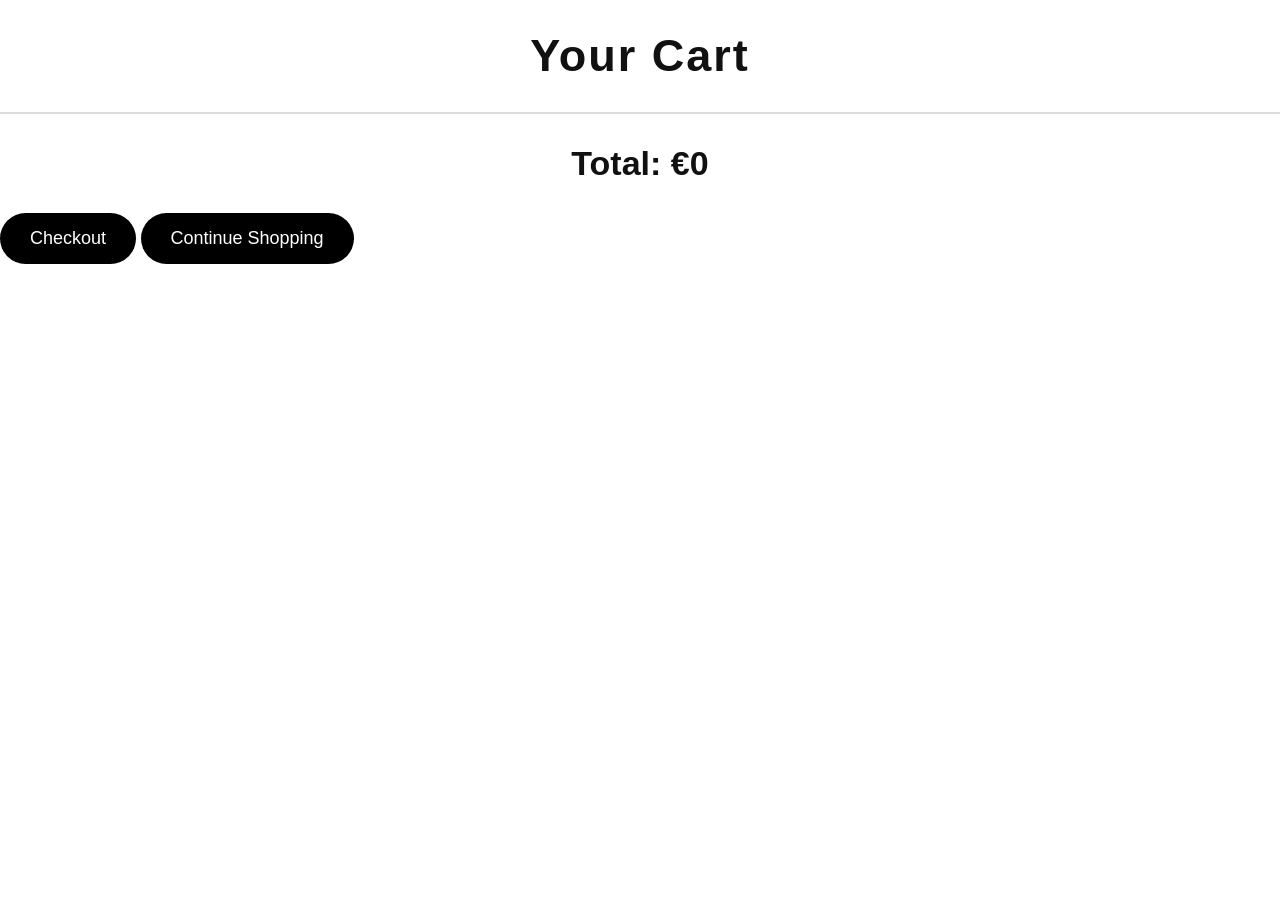
<file: cart.html>
<!DOCTYPE html>
<html>
<head>
    <title>VBOX Cart</title>
    <link rel="stylesheet" href="css/style.css">
</head>

<body>

<h1>Your Cart</h1>

<div id="cartContainer"></div>

<h2 id="cartTotal"></h2>

<button onclick="goToCheckout()">Checkout</button>

  <button onclick="window.location.href='shop.html'">
Continue Shopping
</button>

<script src="js/app.js"></script>

<script>
displayCart();
</script>

</body>
</html>
</file>
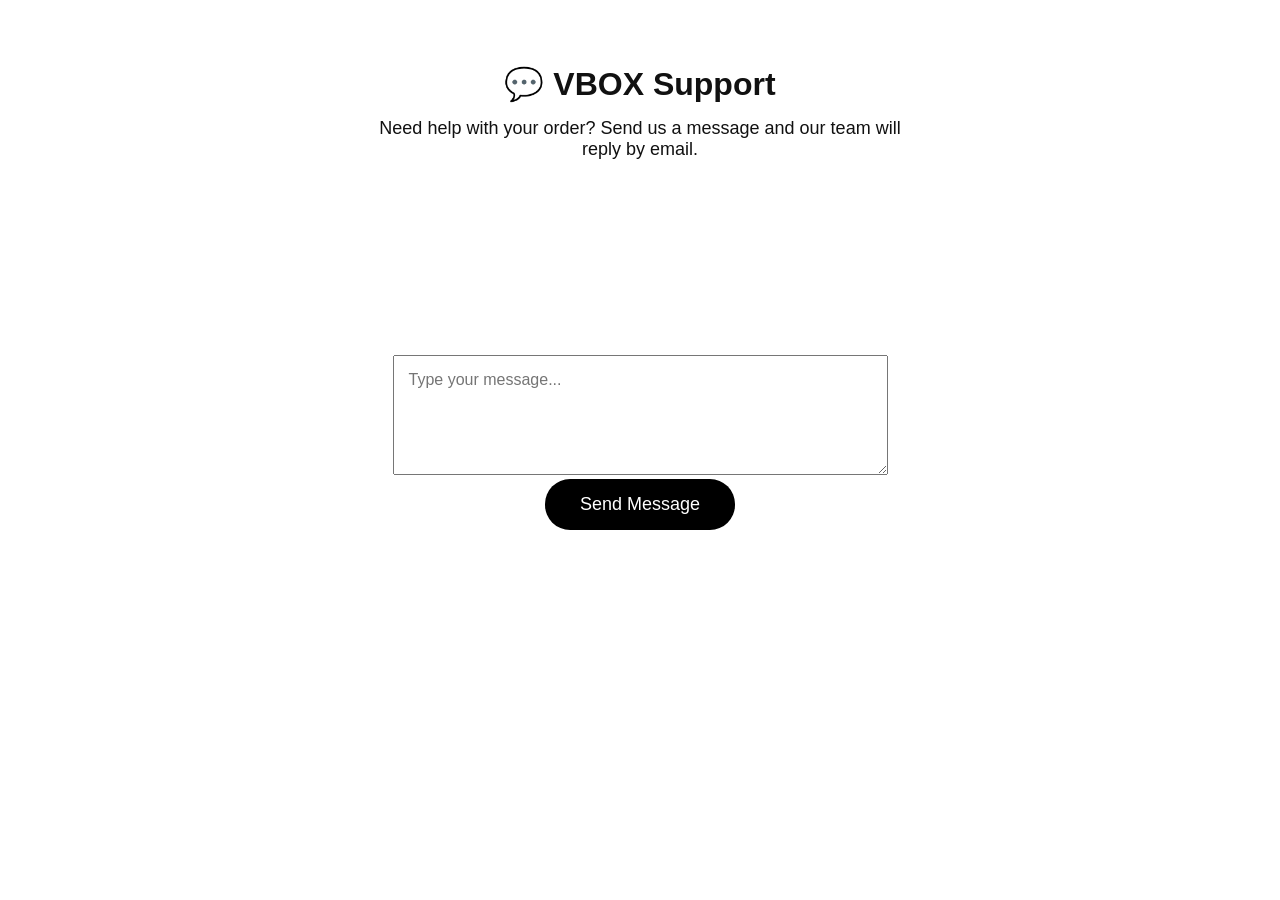
<file: chat.html>
<!DOCTYPE html>
<html>
<head>
<title>VBOX Support Chat</title>
<link rel="stylesheet" href="css/style.css">
</head>

<body>

<div class="chat-container">

    <h2>💬 VBOX Support</h2>

    <p class="support-text">
        Need help with your order? Send us a message and our team will reply by email.
    </p>

    <div id="messages"></div>

    <textarea id="messageInput" placeholder="Type your message..."></textarea>

    <button onclick="sendMessage()">Send Message</button>

</div>

<script>
function sendMessage(){

let message = document.getElementById("messageInput").value;

if(message.trim() === ""){
alert("Please type a message");
return;
}

let email = "vboxstore1@gmail.com";
let subject = "VBOX Support Request";

let body = message;

document.getElementById("messageInput").value = "";

window.location.href =
"mailto:" + email +
"?subject=" + encodeURIComponent(subject) +
"&body=" + encodeURIComponent(body);

}
</script>

</body>
</html>
</file>
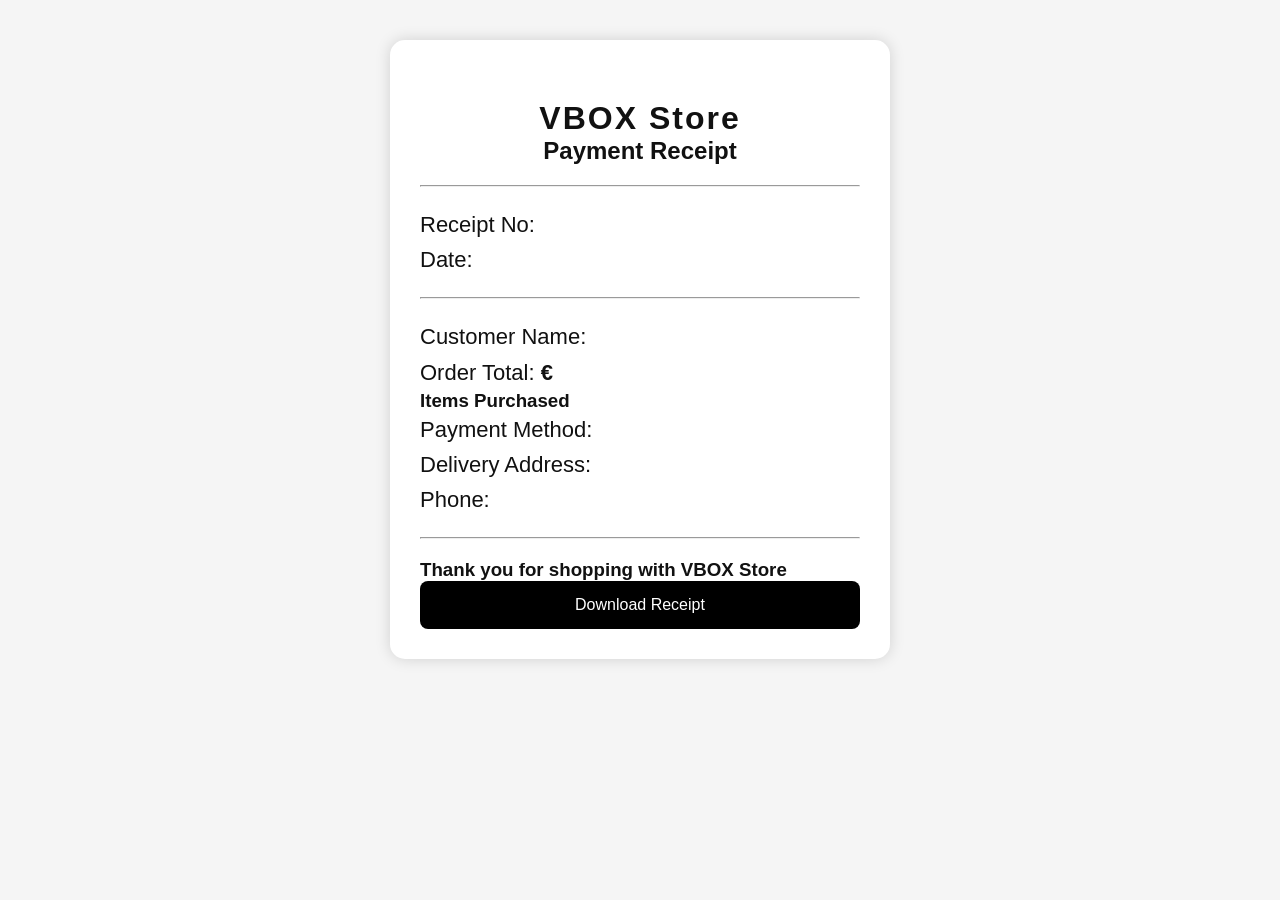
<file: order-success.html>
<!DOCTYPE html>
<html>
<head>
    <title>Order Successful</title>
    <link rel="stylesheet" href="css/style.css">

<style>

body{
font-family: Arial, sans-serif;
background:#f5f5f5;
}

.receipt-box{
background:white;
max-width:500px;
margin:40px auto;
padding:30px;
border-radius:15px;
box-shadow:0 0 15px rgba(0,0,0,0.15);
}

h1{
text-align:center;
font-size:32px;
}

h2{
text-align:center;
}

hr{
margin:20px 0;
}

p{
font-size:22px;
line-height:1.6;
}

button{
background:black;
color:white;
border:none;
padding:15px 25px;
border-radius:8px;
font-size:16px;
cursor:pointer;
width:100%;
}

  @media print {

   @page {
    size: auto;
    margin: 15mm;
} 

body {
    background: white;
}

.receipt-box {
    width: 95%;
    max-width: 750px;
    margin: auto;
    padding: 35px;
    border: 1px solid #ddd;
    box-shadow: none;
}

button,
    .download-btn {
        display: none;
    }

h1 {
    font-size: 36px;
    text-align: center;
}

h2 {
    text-align: center;
    font-size: 28px;
}

p {
    font-size: 15px;
    margin: 8px 0;
}

h3 {
    font-size: 18px;
    margin-top: 15px;
}

hr {
    margin: 15px 0;
}

}

</style>
  
</head>

<body>

<div class="receipt-box">

<h1>VBOX Store</h1>

<h2>Payment Receipt</h2>

<hr>

<p>Receipt No: <b id="receiptNo"></b></p>

<p>Date: <b id="receiptDate"></b></p>

<hr>

<p>Customer Name: <b id="customerName"></b></p>

<p>Order Total: <b>€<span id="orderTotal"></span></b></p>

<h3>Items Purchased</h3><div id="receiptItems"></div>
  
<p>Payment Method: <b id="paymentMethod"></b></p>

<p>Delivery Address: <b id="customerAddress"></b></p>

<p>Phone: <b id="customerPhone"></b></p>

<hr>

<h3>Thank you for shopping with VBOX Store</h3>

<button onclick="window.location.href='receipt.html'">
Download Receipt
</button>

</div>



<script>

let order = JSON.parse(localStorage.getItem("order"));

if(order){

document.getElementById("customerName").innerHTML =
"Hello " + order.name;

document.getElementById("paymentMethod").innerHTML =
order.payment_method || "Card Payment";

document.getElementById("customerAddress").innerHTML =
order.address;

document.getElementById("customerPhone").innerHTML =
order.phone;

  document.getElementById("receiptNo").innerHTML =
"VBOX-" + Date.now();

document.getElementById("receiptDate").innerHTML =
new Date().toLocaleString();

let itemsHTML = "";

order.cart.forEach(item => {
itemsHTML += `
<p>
${item.name} x ${item.quantity || 1}
- €${item.price * (item.quantity || 1)}
</p>
`;
});

document.getElementById("receiptItems").innerHTML = itemsHTML;

let total = 0;

order.cart.forEach(item=>{
    total += item.price * (item.quantity || 1);
});

document.getElementById("orderTotal").innerHTML = total;

}


function goHome(){

window.location.href = "shop.html";

}

  function downloadReceipt(){

    document.querySelector("button").style.display = "none";

    setTimeout(function(){
        window.print();
        document.querySelector("button").style.display = "block";
    }, 500);

}

</script>


</body>
</html>
</file>
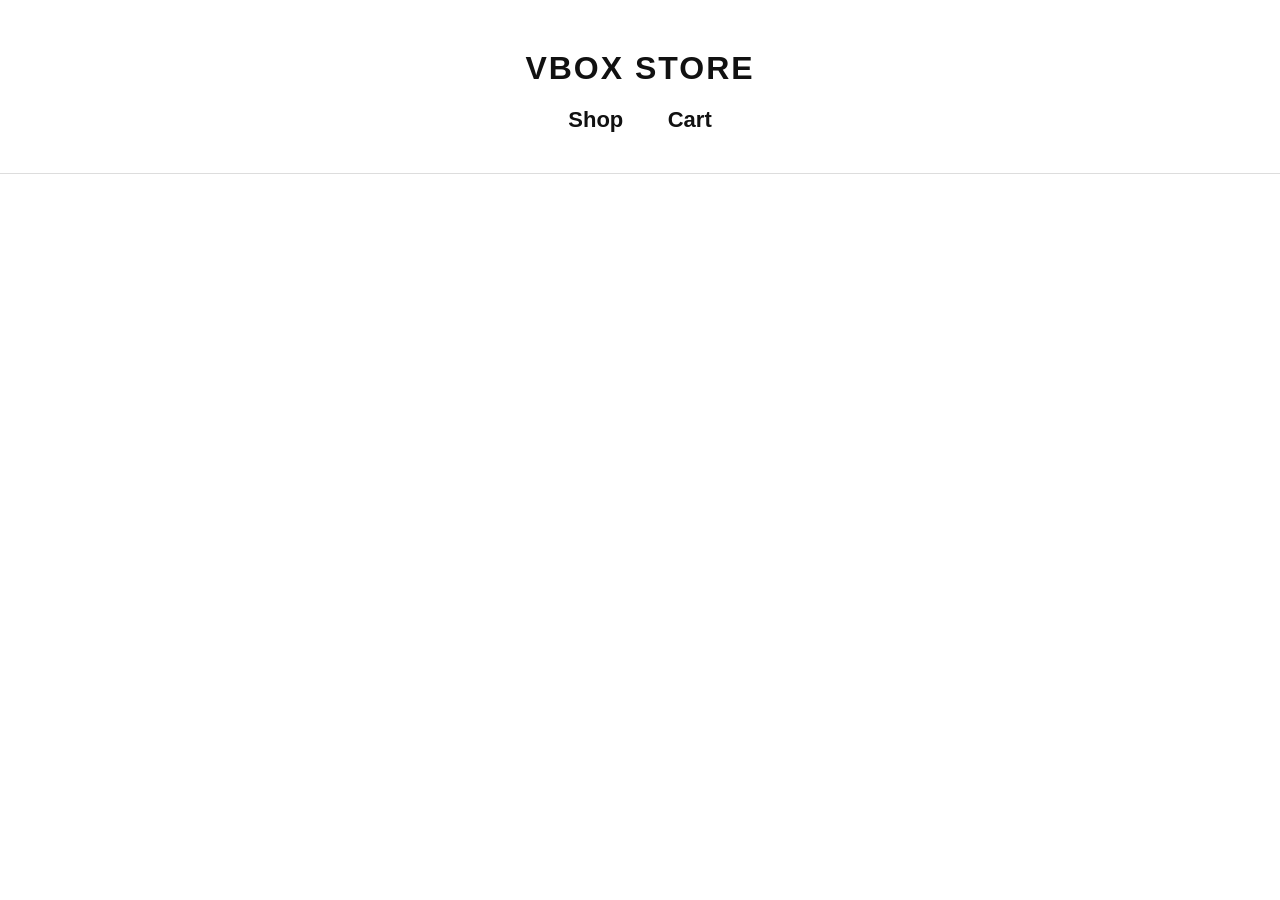
<file: product.html>
<!DOCTYPE html>
<html>
<head>
  <meta charset="UTF-8">
    <title>VBOX Product</title>

    <link rel="stylesheet" href="css/style.css">
</head>

<body>

<header>
    <h1>VBOX STORE</h1>

    <nav>
        <a href="shop.html">Shop</a>
        <a href="cart.html">Cart</a>
    </nav>
</header>


<div class="product-details" id="productDetails">

</div>


<script src="js/products.js"></script>
<script src="js/product-page.js"></script>

</body>
</html>
</file>
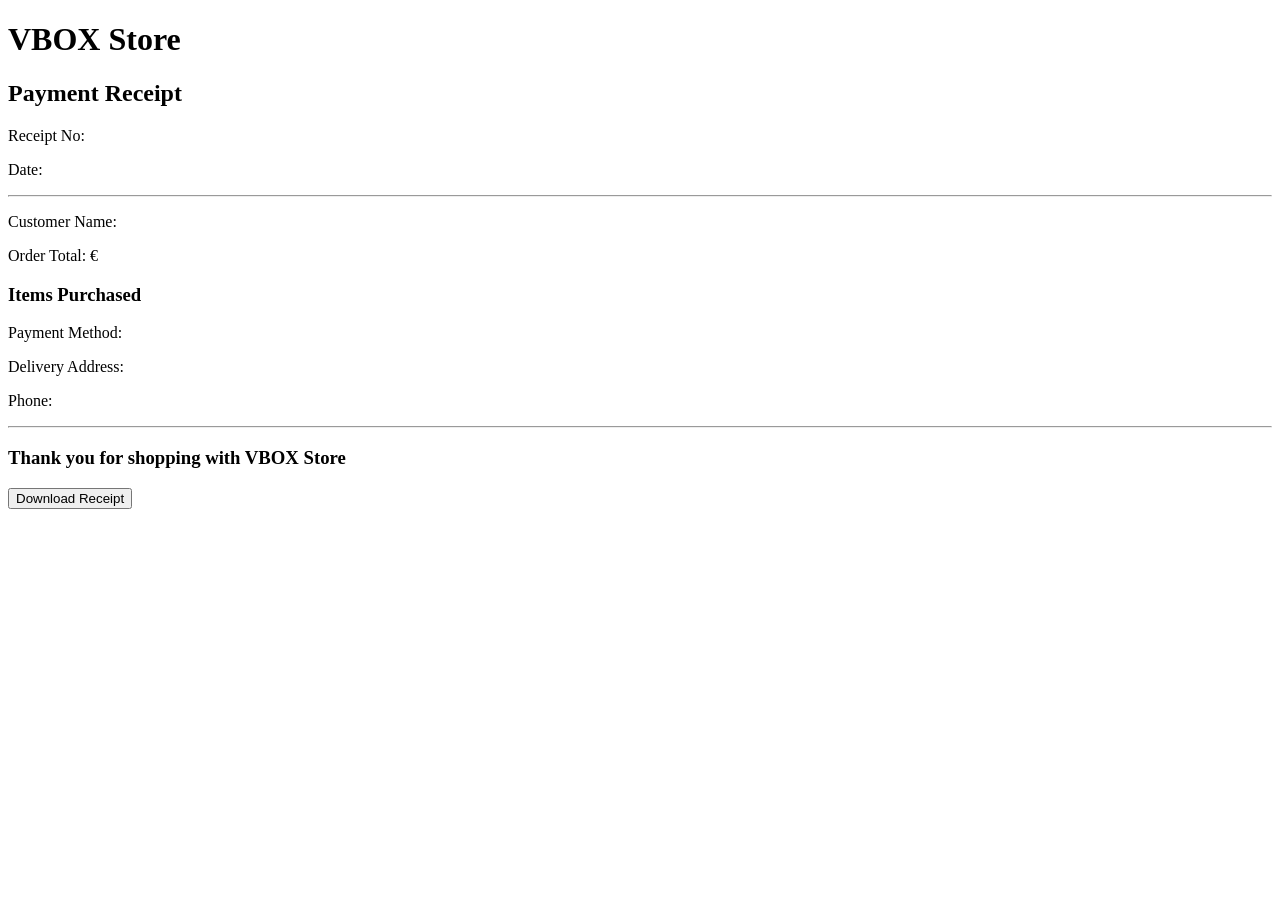
<file: receipt.html>
<!DOCTYPE html>
<html>
<head>
<title>VBOX Receipt</title>
</head>

<body>

<div class="receipt">

<h1>VBOX Store</h1>

<h2>Payment Receipt</h2>

<p>Receipt No: <b id="receiptNumber"></b></p>
<p>Date: <b id="receiptDate"></b></p>

<hr>

<p>Customer Name: <b id="customerName"></b></p>

<p>Order Total: €<b id="orderTotal"></b></p>

  <h3>Items Purchased</h3><div id="receiptItems"></div>

<p>Payment Method: <b id="paymentMethod"></b></p>

<p>Delivery Address: <b id="customerAddress"></b></p>

<p>Phone: <b id="customerPhone"></b></p>

<hr>

<h3>Thank you for shopping with VBOX Store</h3>

<button class="download-btn" onclick="downloadReceipt()">Download Receipt</button>
</div>


<script>

let order = JSON.parse(localStorage.getItem("order"));

if(order){

document.getElementById("customerName").innerHTML = order.name;

document.getElementById("paymentMethod").innerHTML =
order.payment_method || "Card Payment";

document.getElementById("customerAddress").innerHTML =
order.address;

document.getElementById("customerPhone").innerHTML =
order.phone;


let total = 0;

order.cart.forEach(item=>{
    total += item.price * (item.quantity || 1);
});

  let itemsHTML = "";

order.cart.forEach(item=>{
    itemsHTML += `
    <p>
    ${item.name} 
    x ${item.quantity || 1}
    - €${item.price * (item.quantity || 1)}
    </p>
    `;
});

document.getElementById("receiptItems").innerHTML = itemsHTML;


document.getElementById("orderTotal").innerHTML = total;


document.getElementById("receiptNumber").innerHTML =
"VBOX-" + Date.now();

document.getElementById("receiptDate").innerHTML =
new Date().toLocaleString();
}

function downloadReceipt(){
    window.print();

  setTimeout(function(){
    window.print();
}, 500);
}

</script>


</body>
</html>
</file>
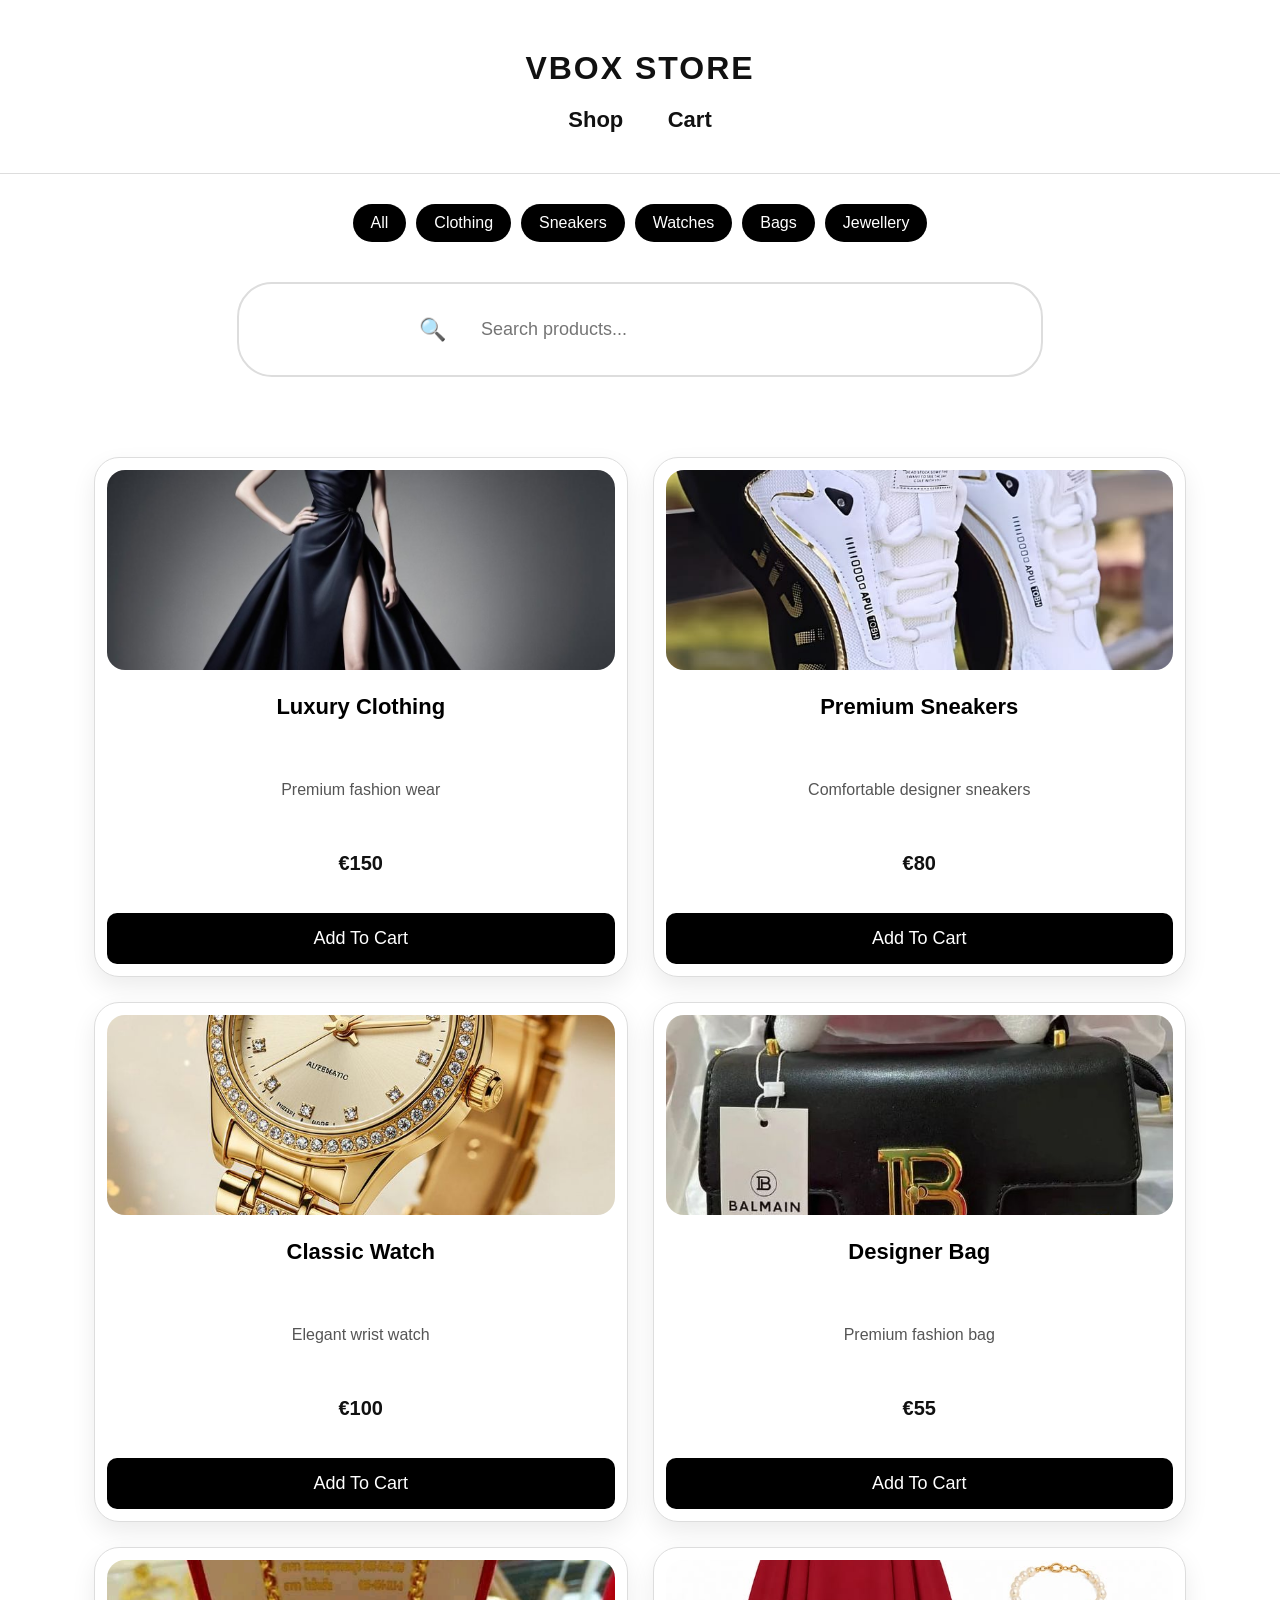
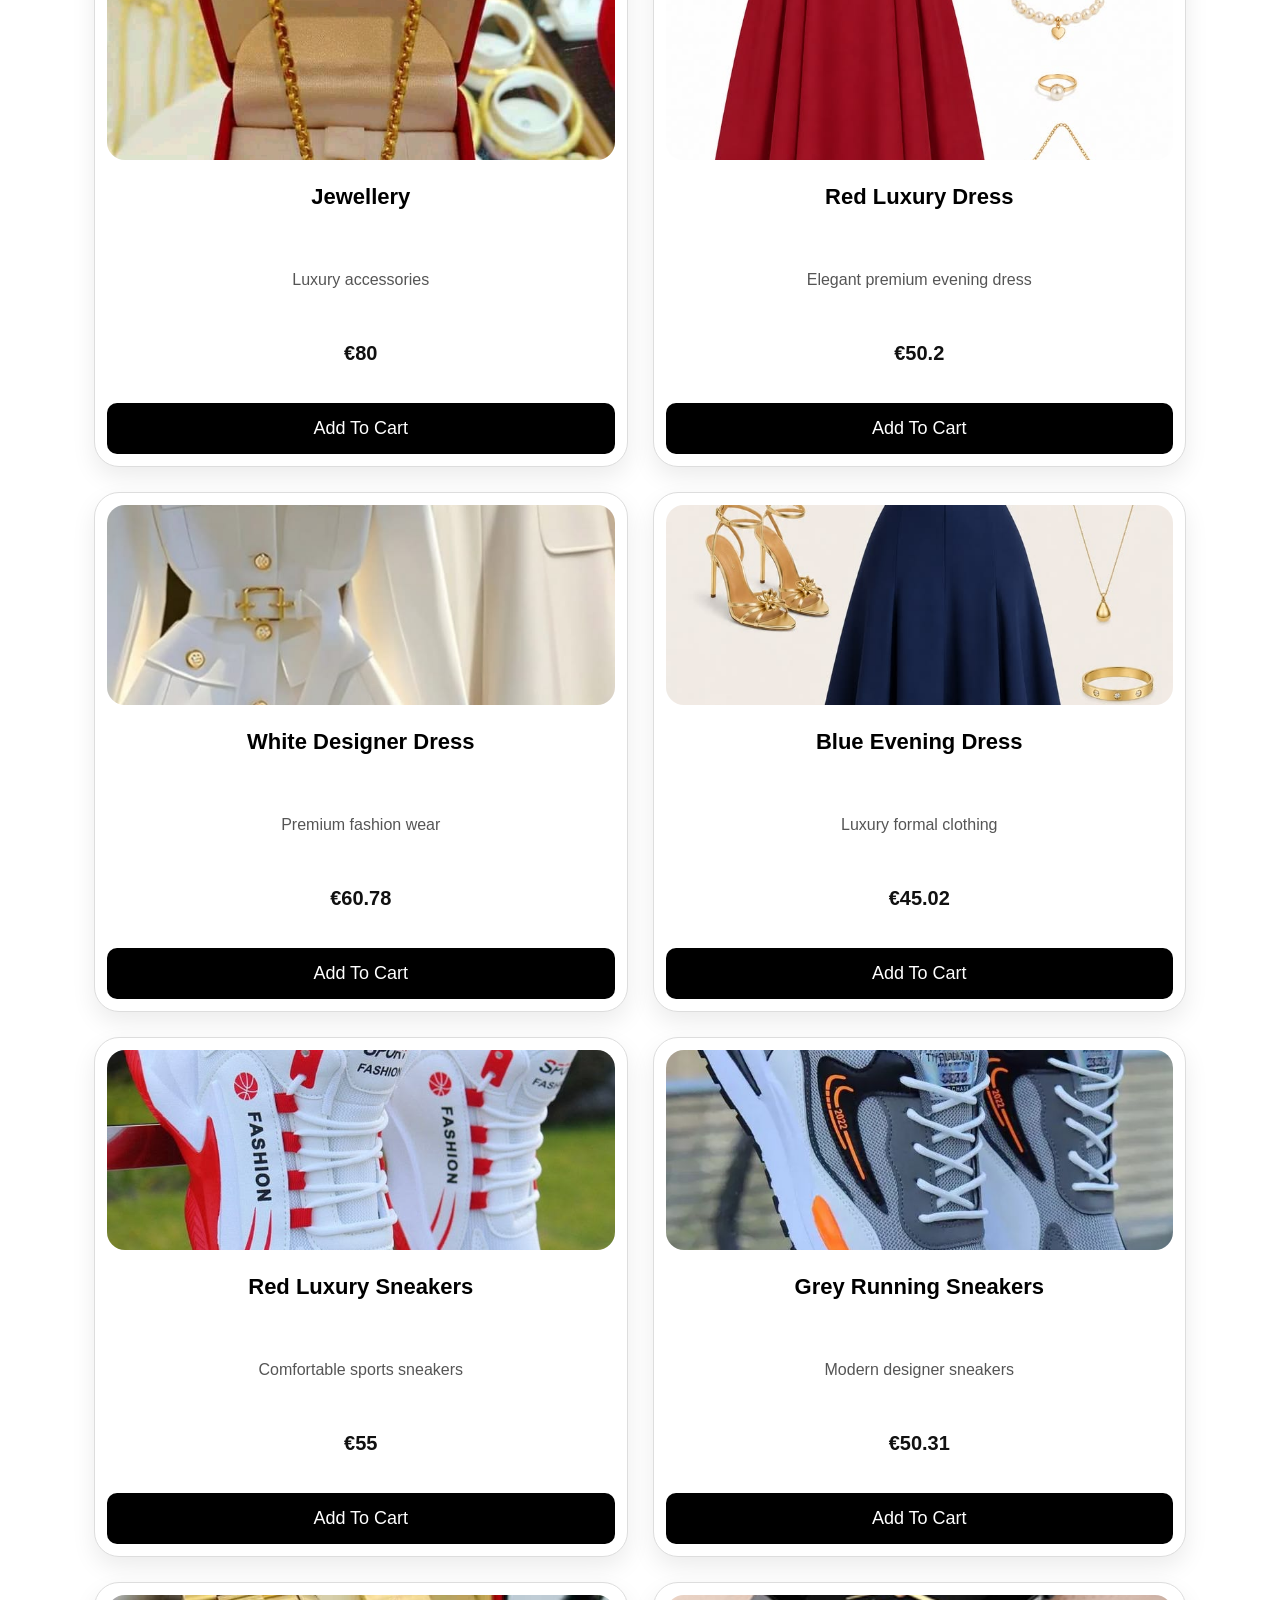
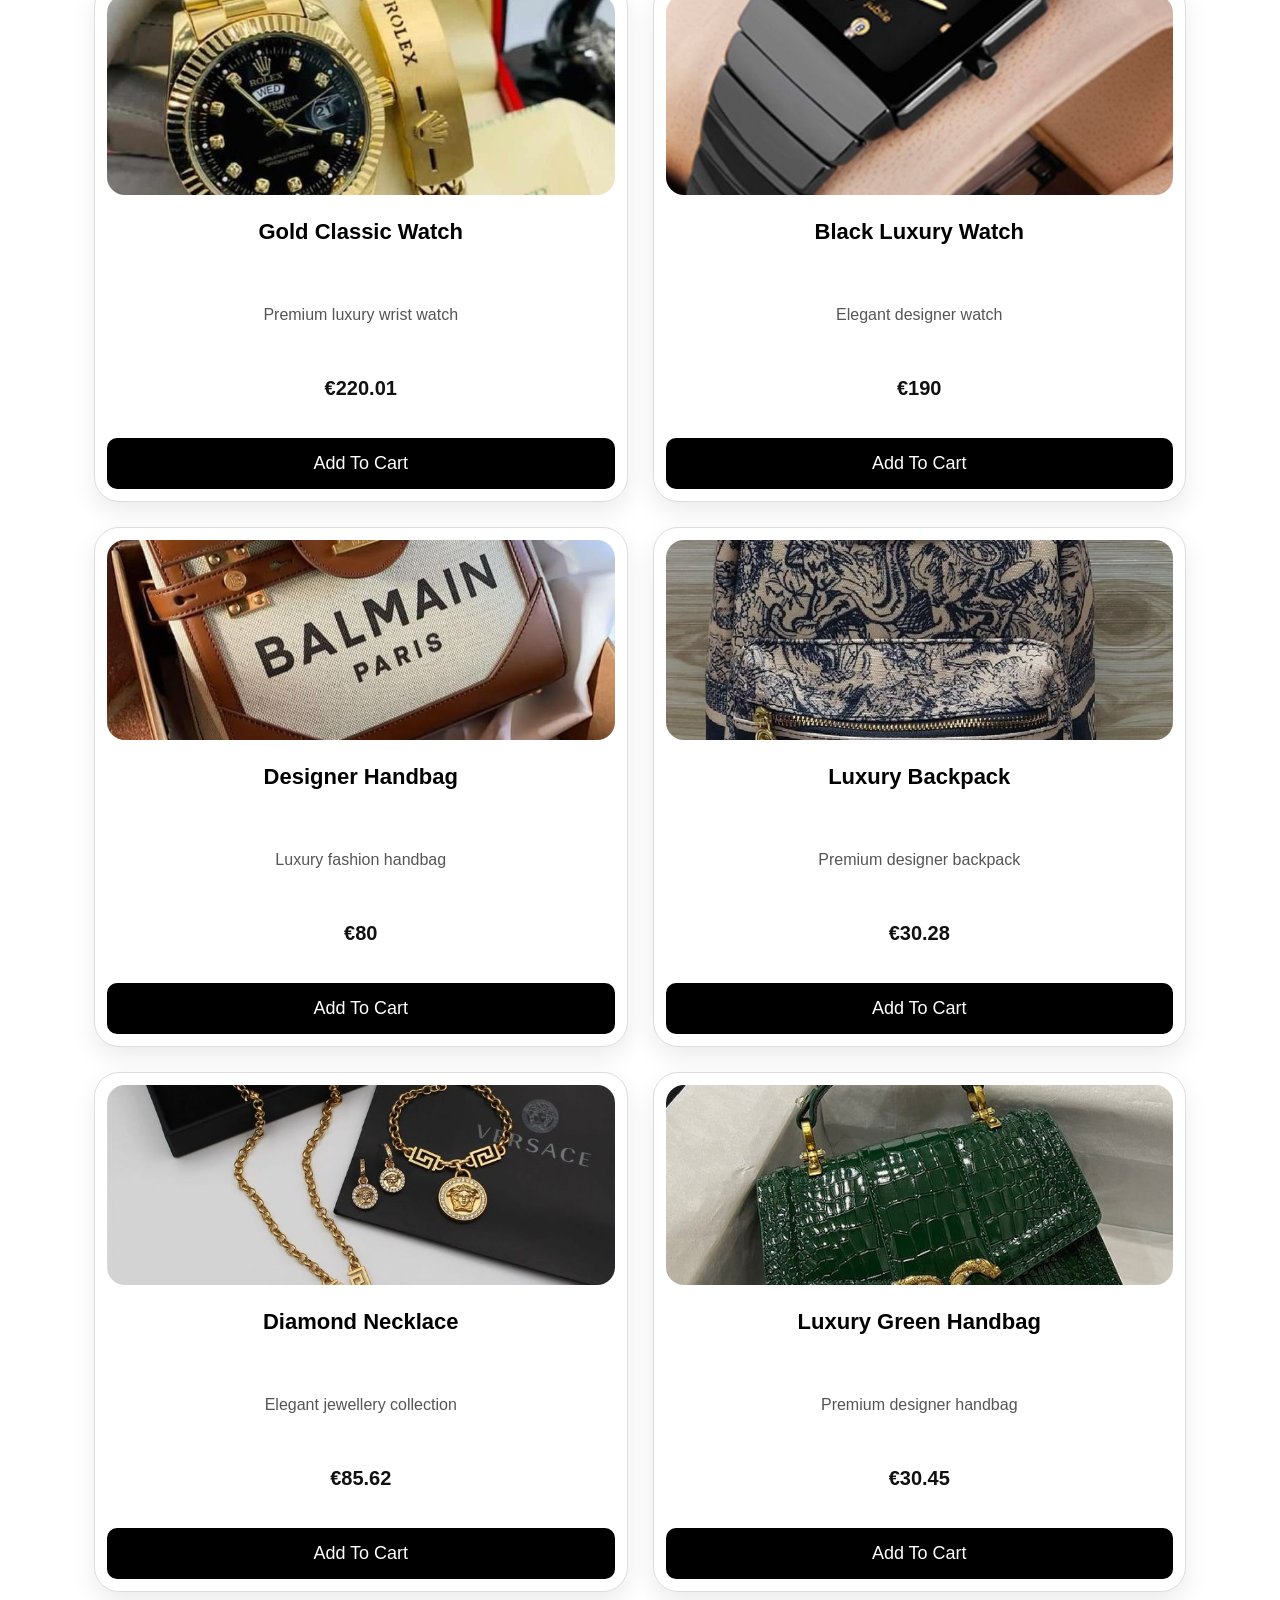
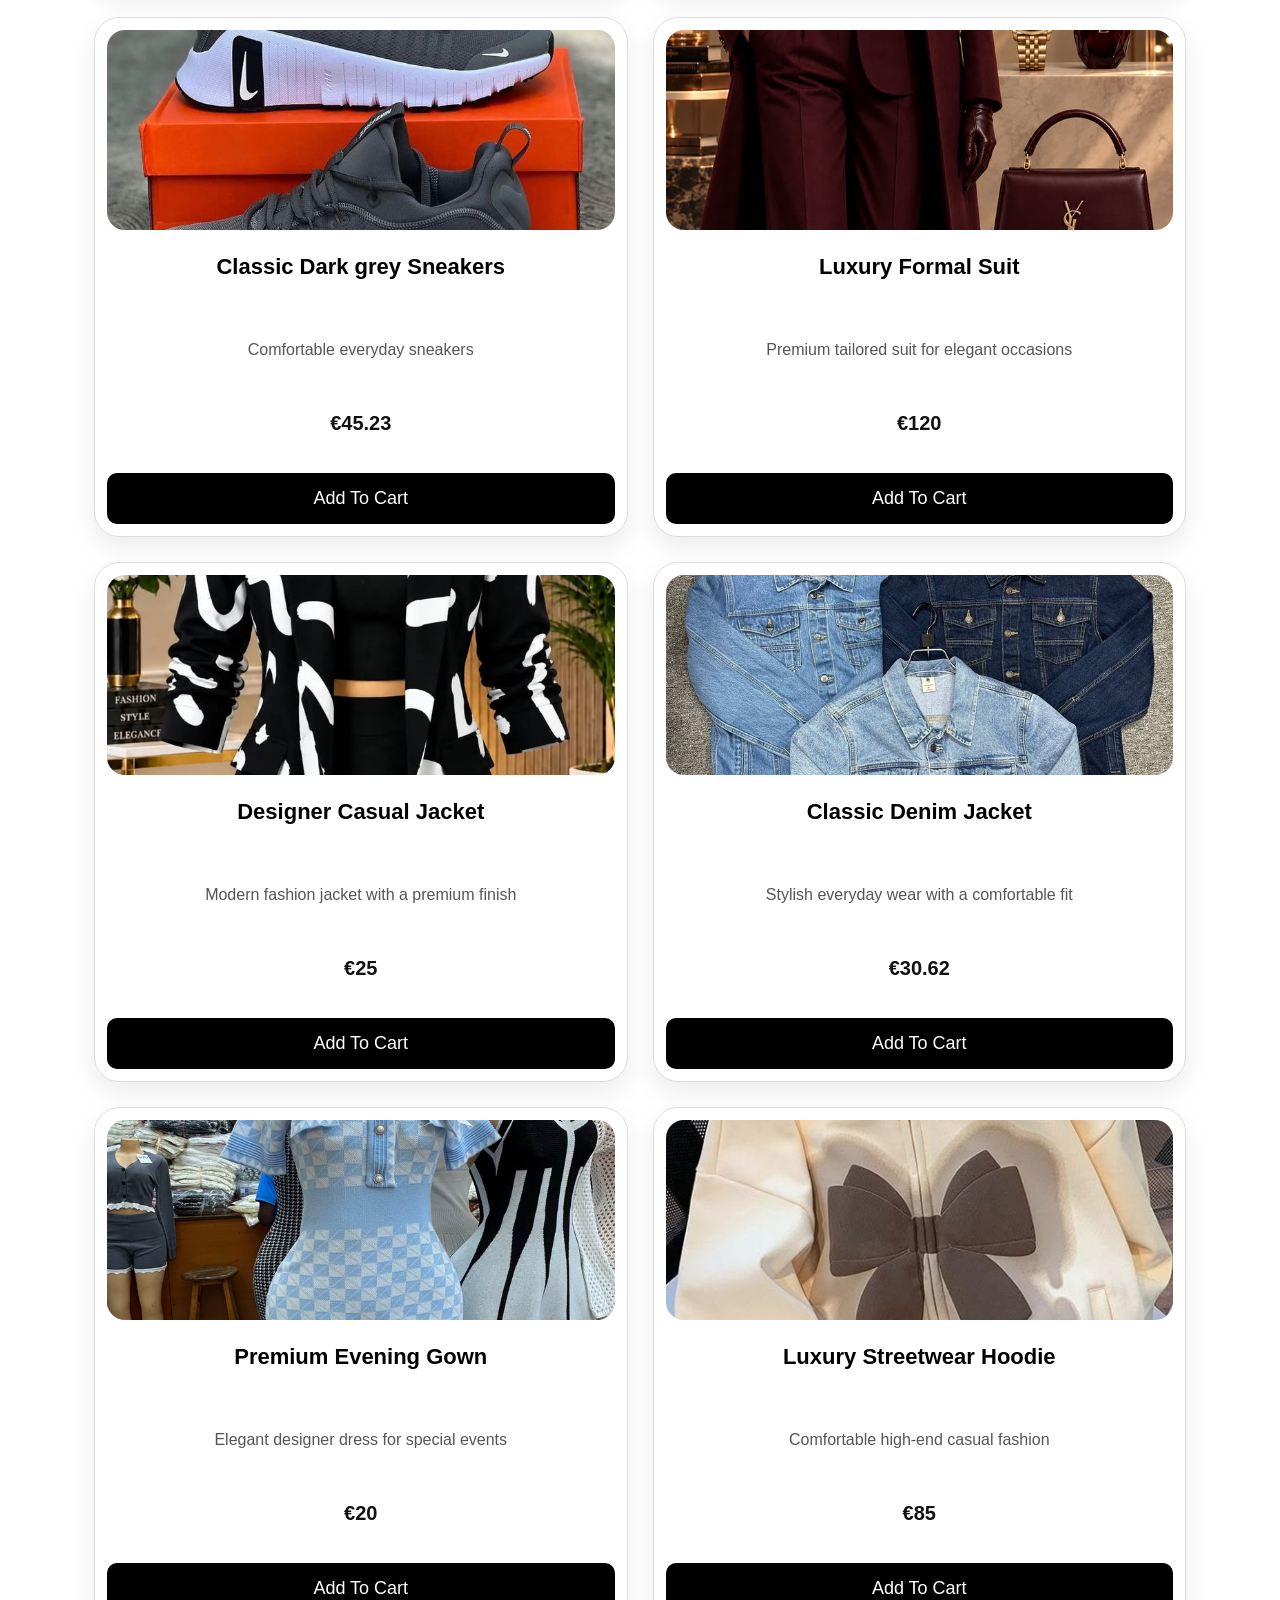
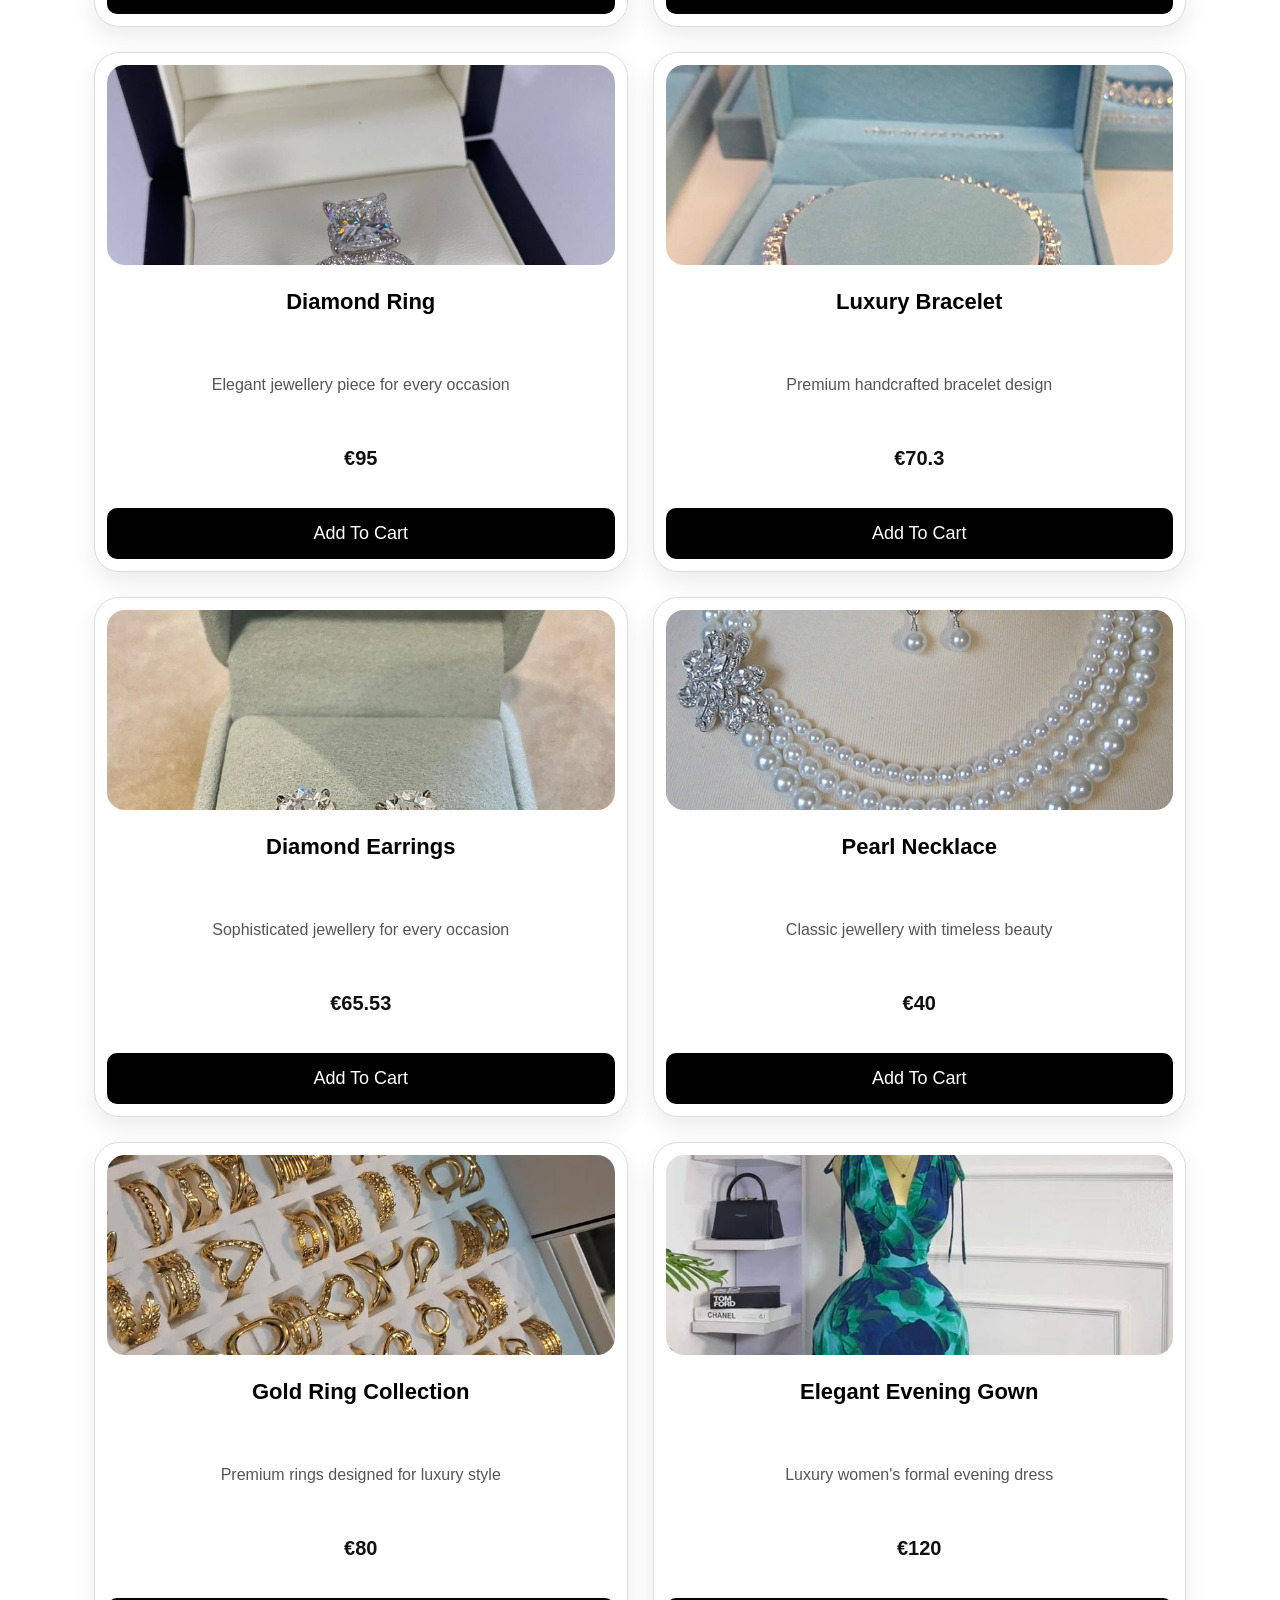
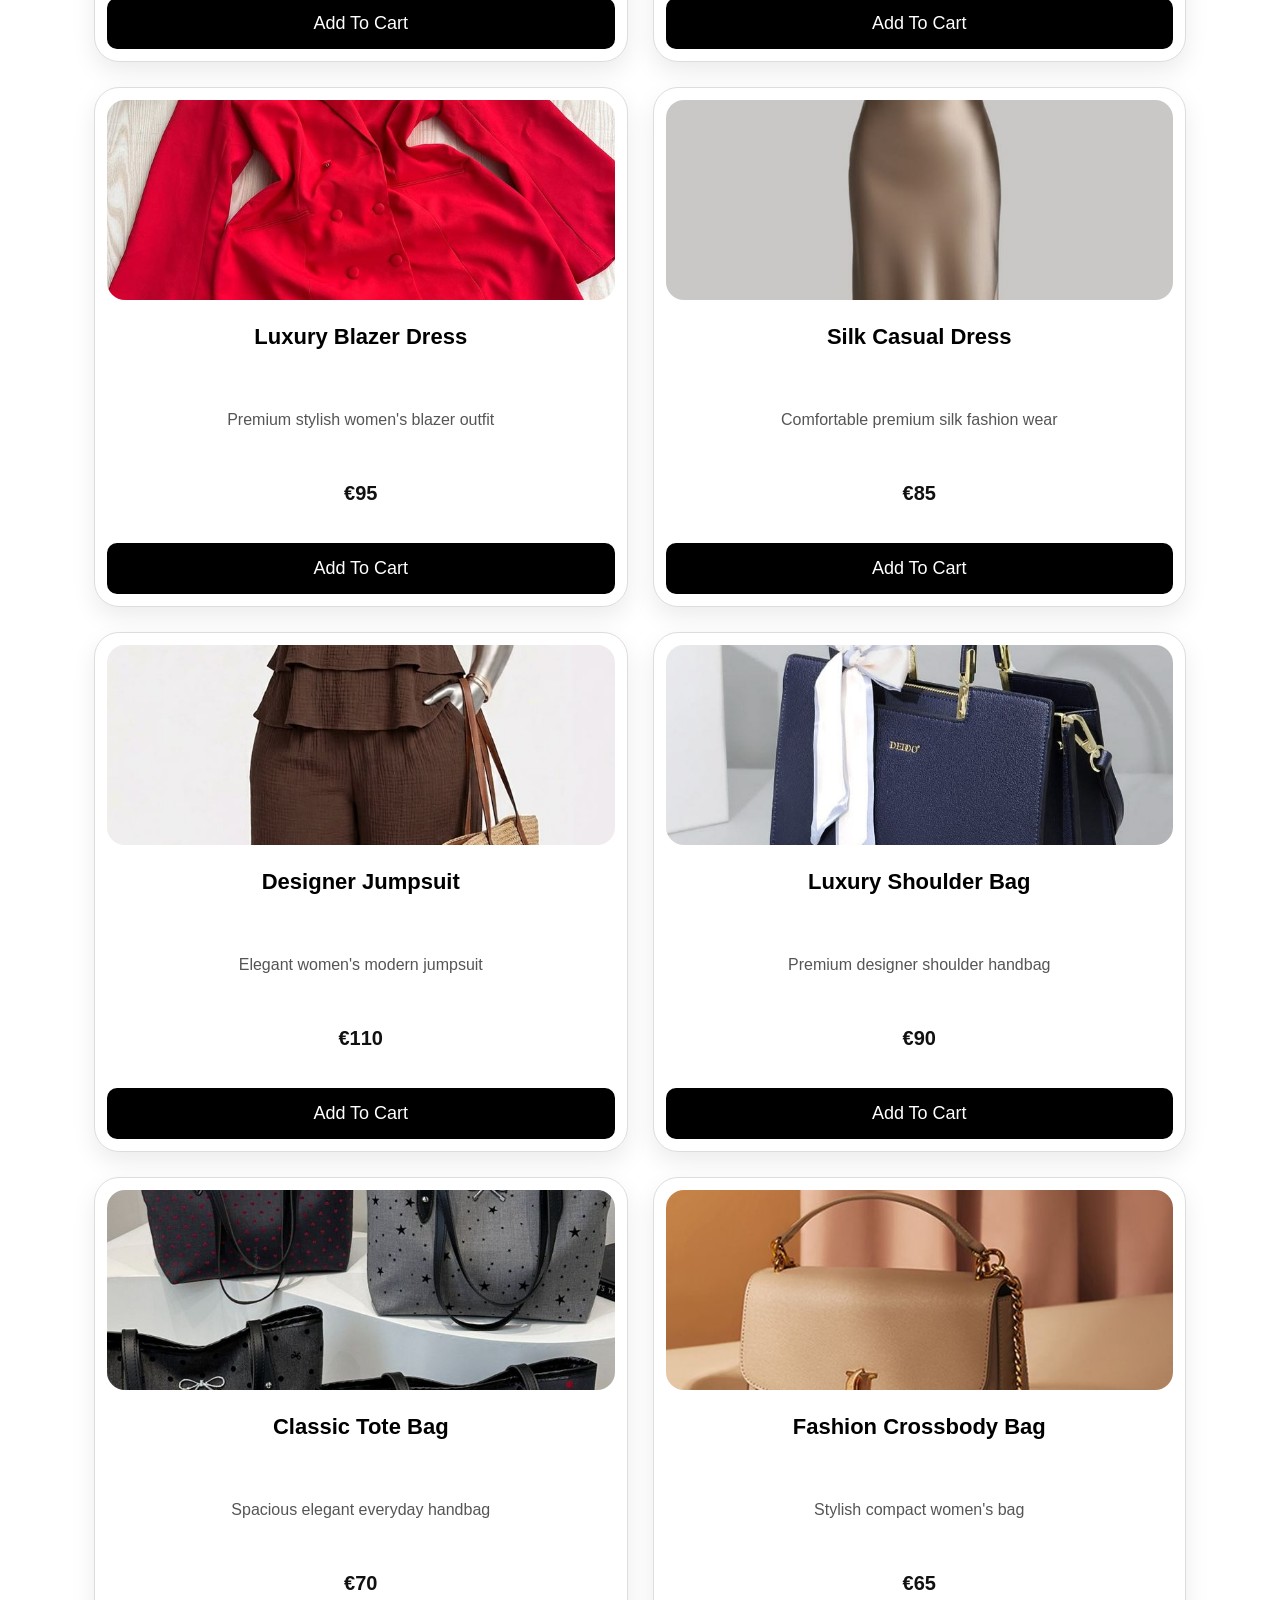
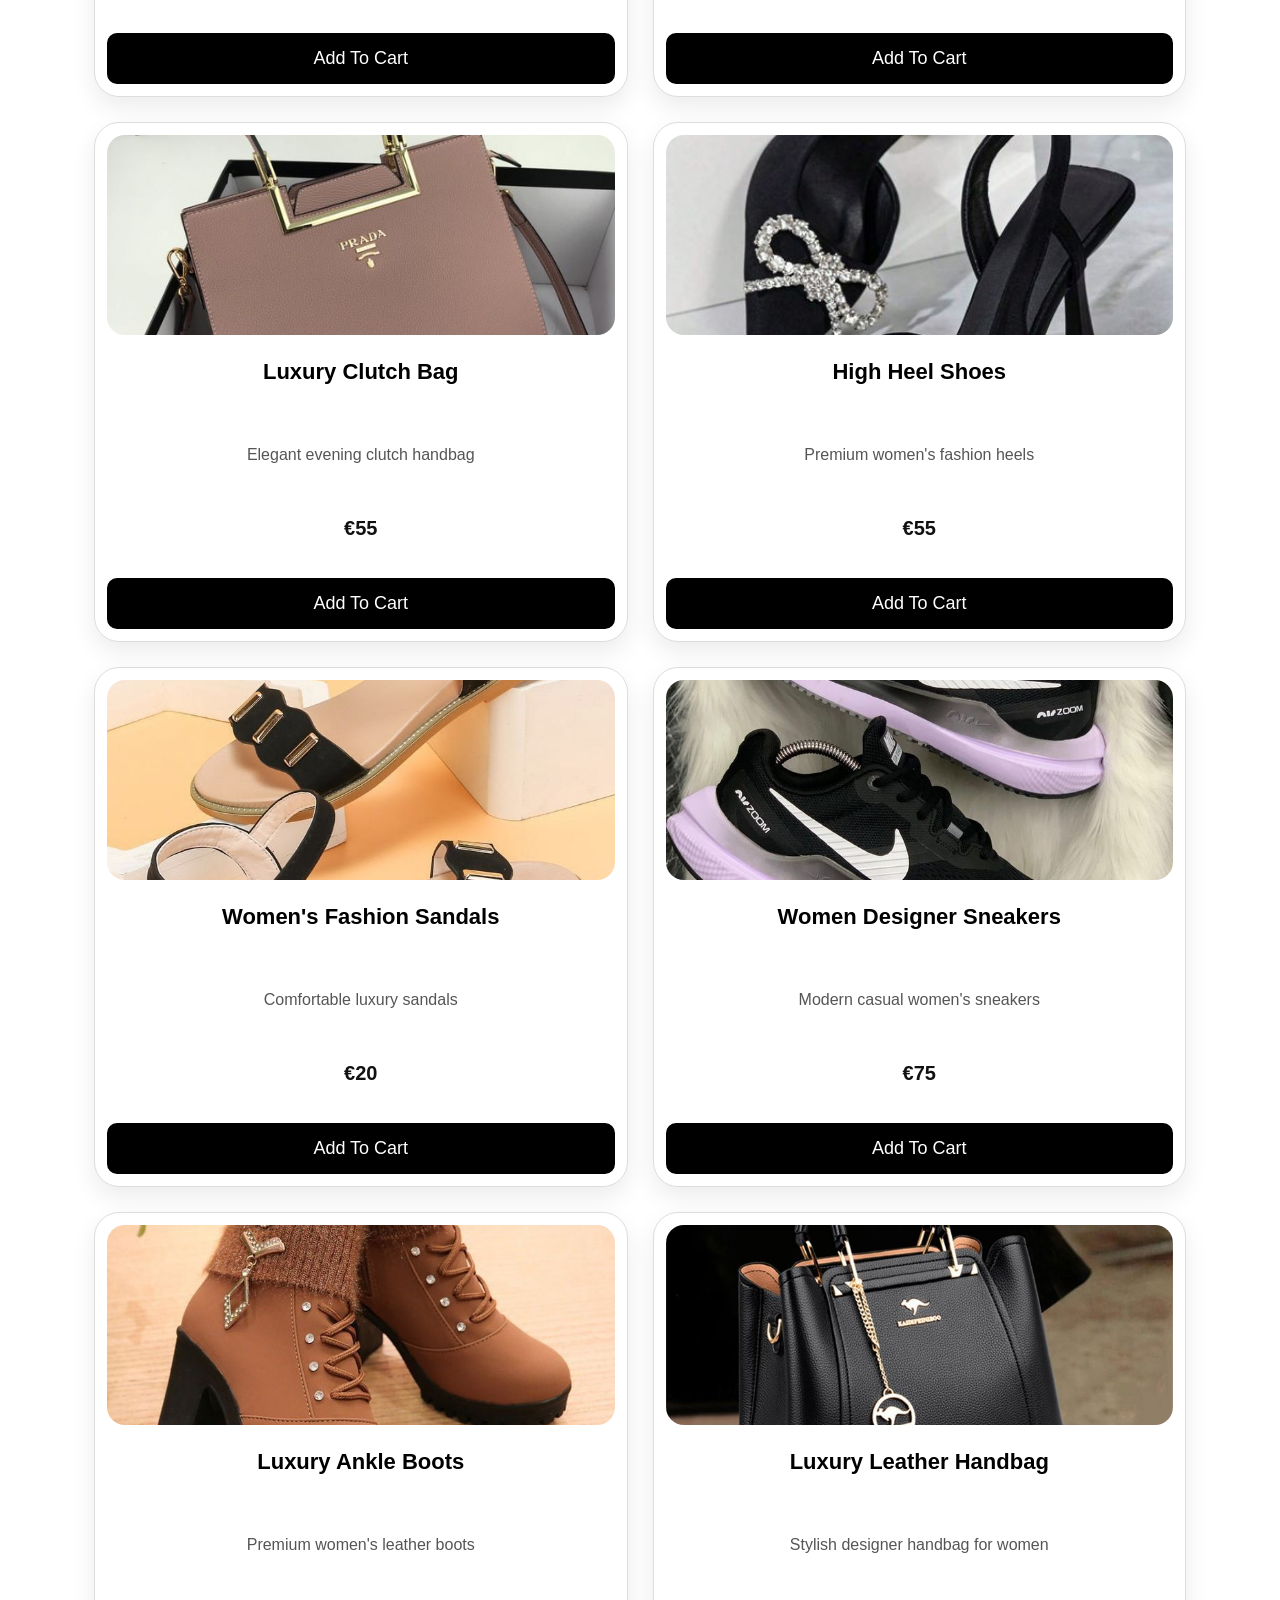
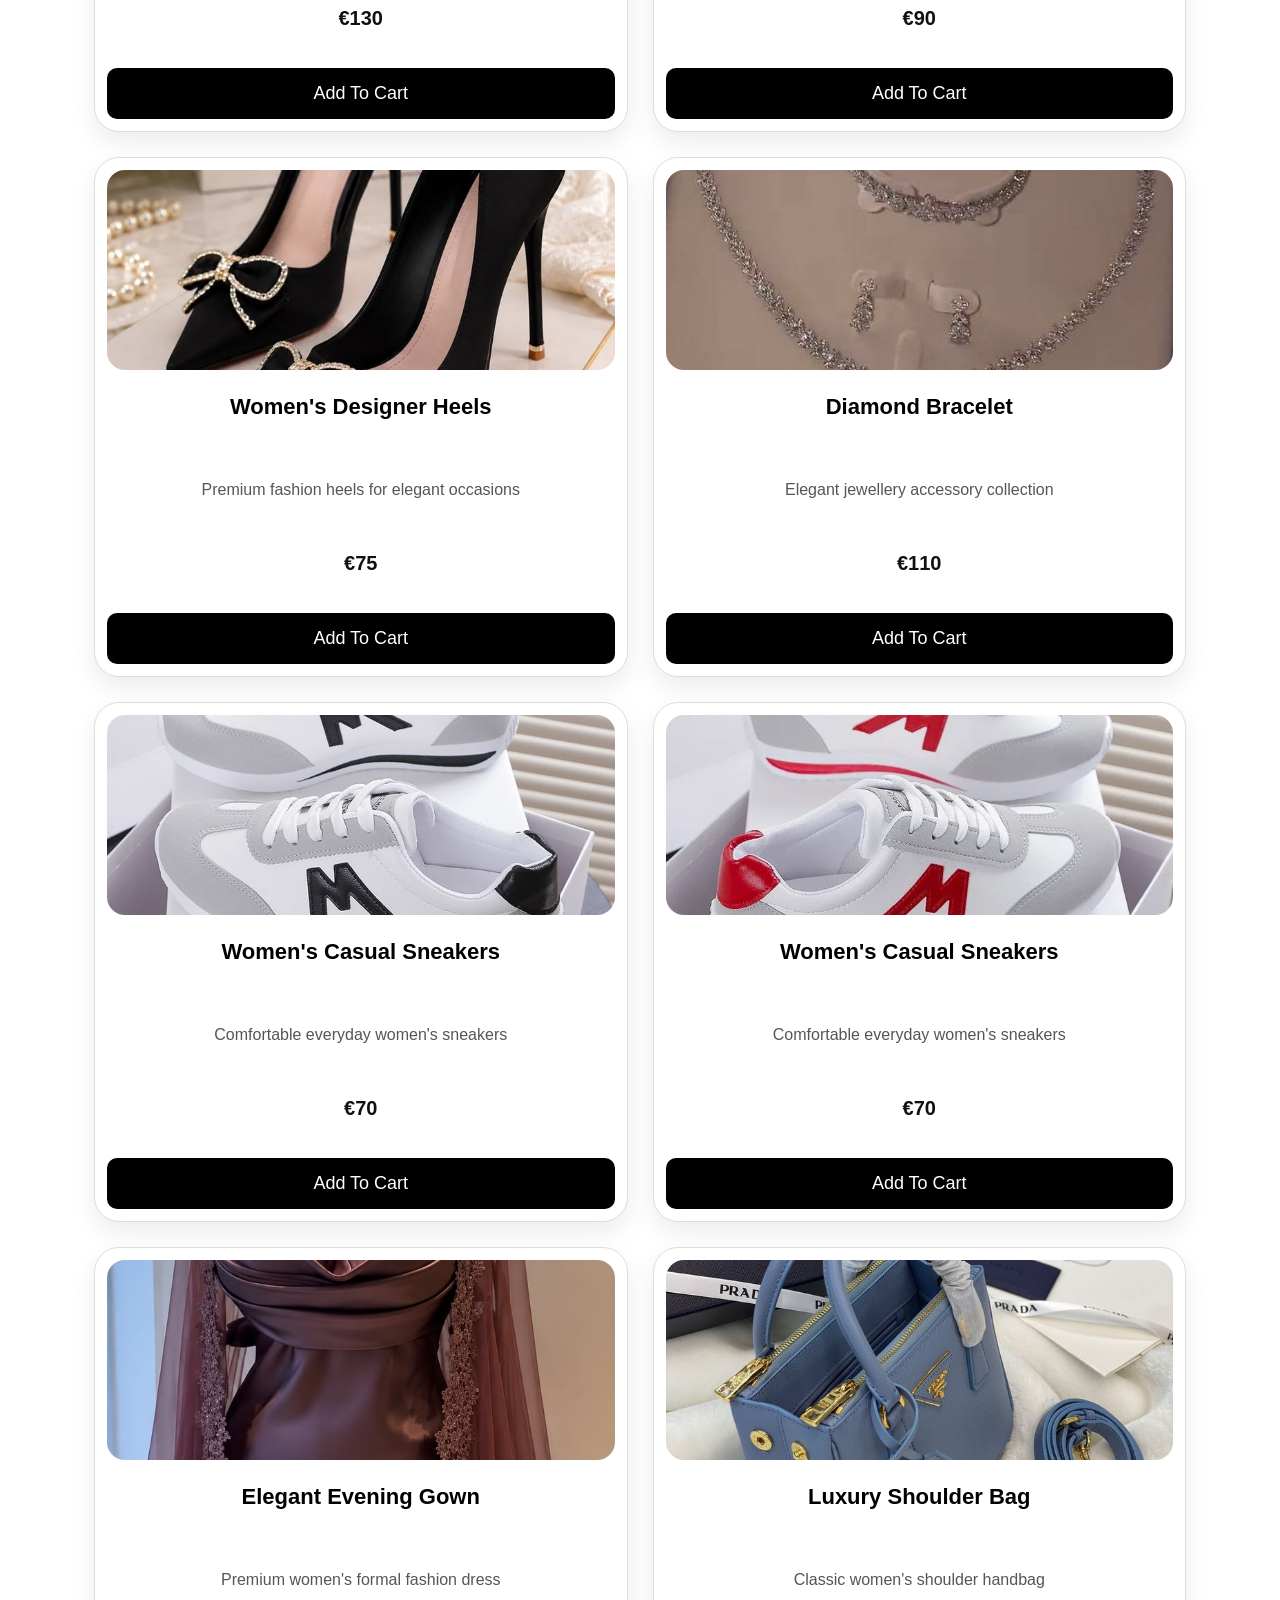
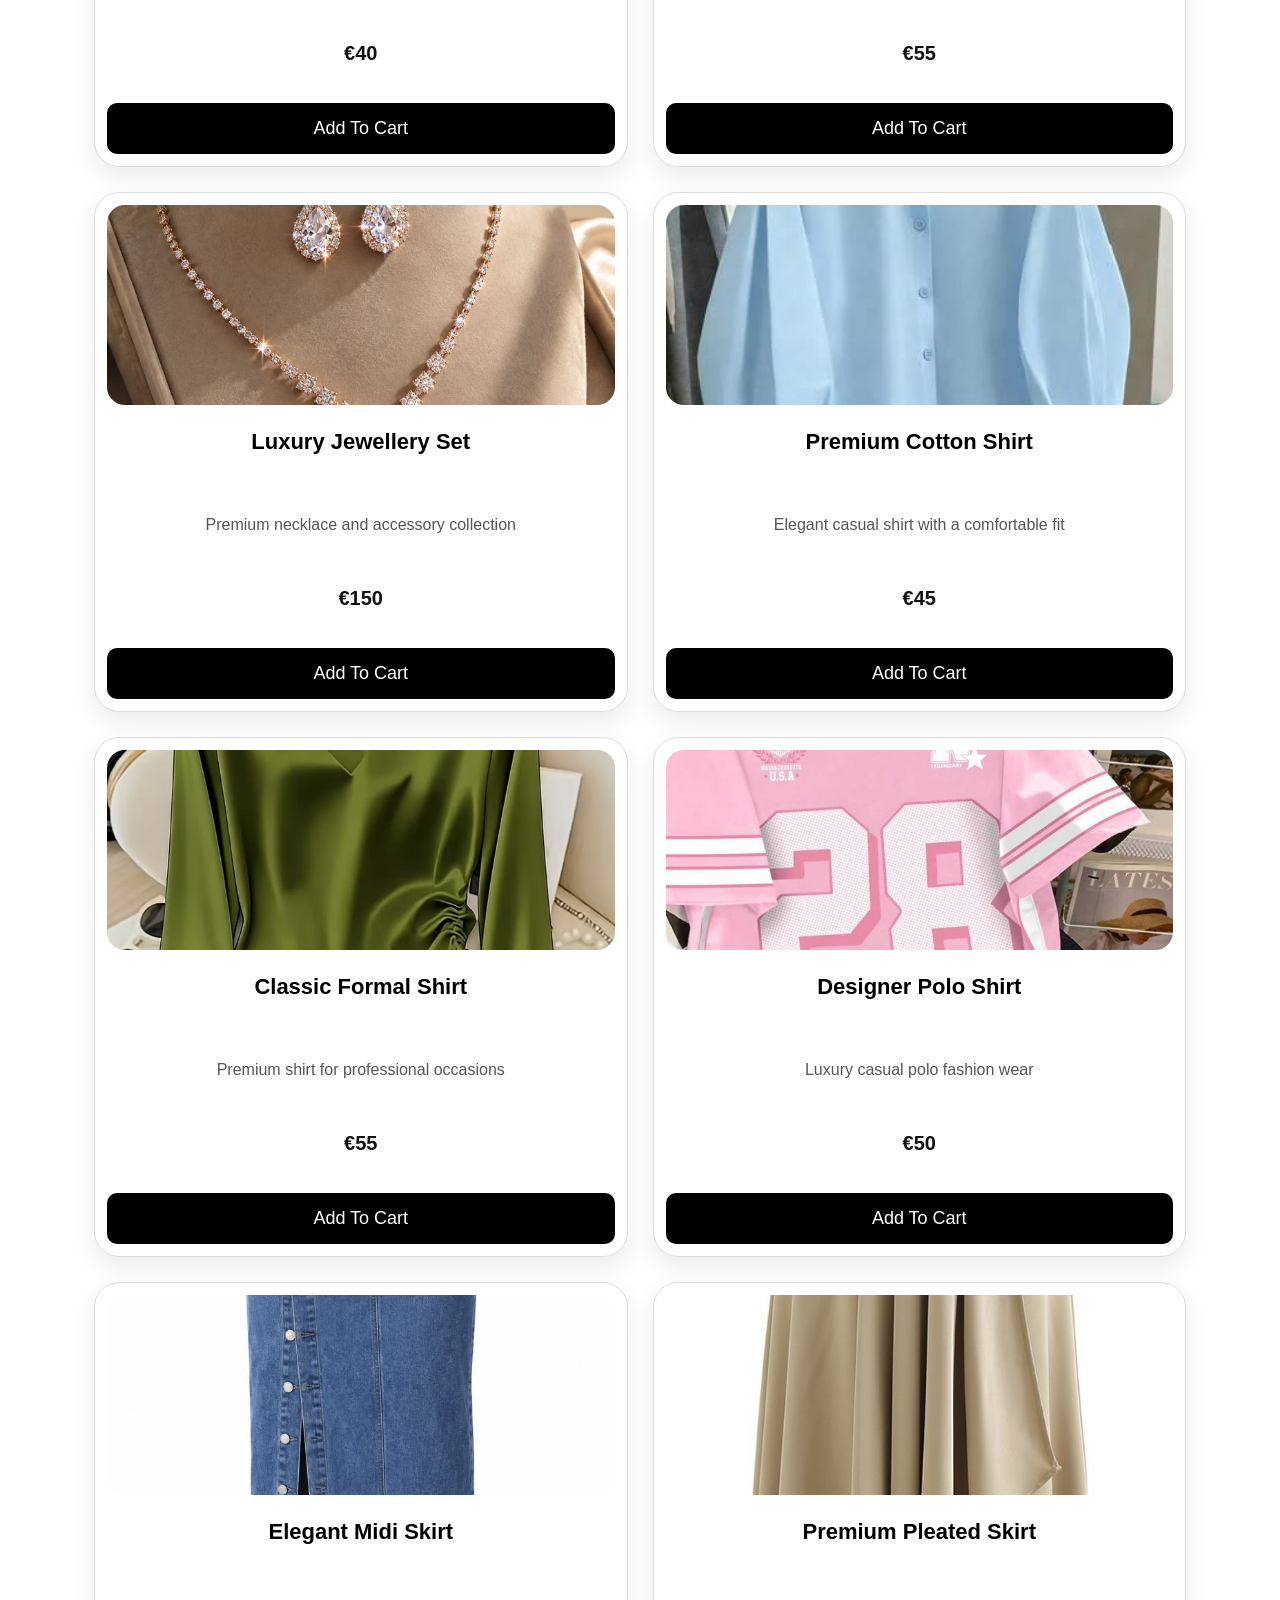
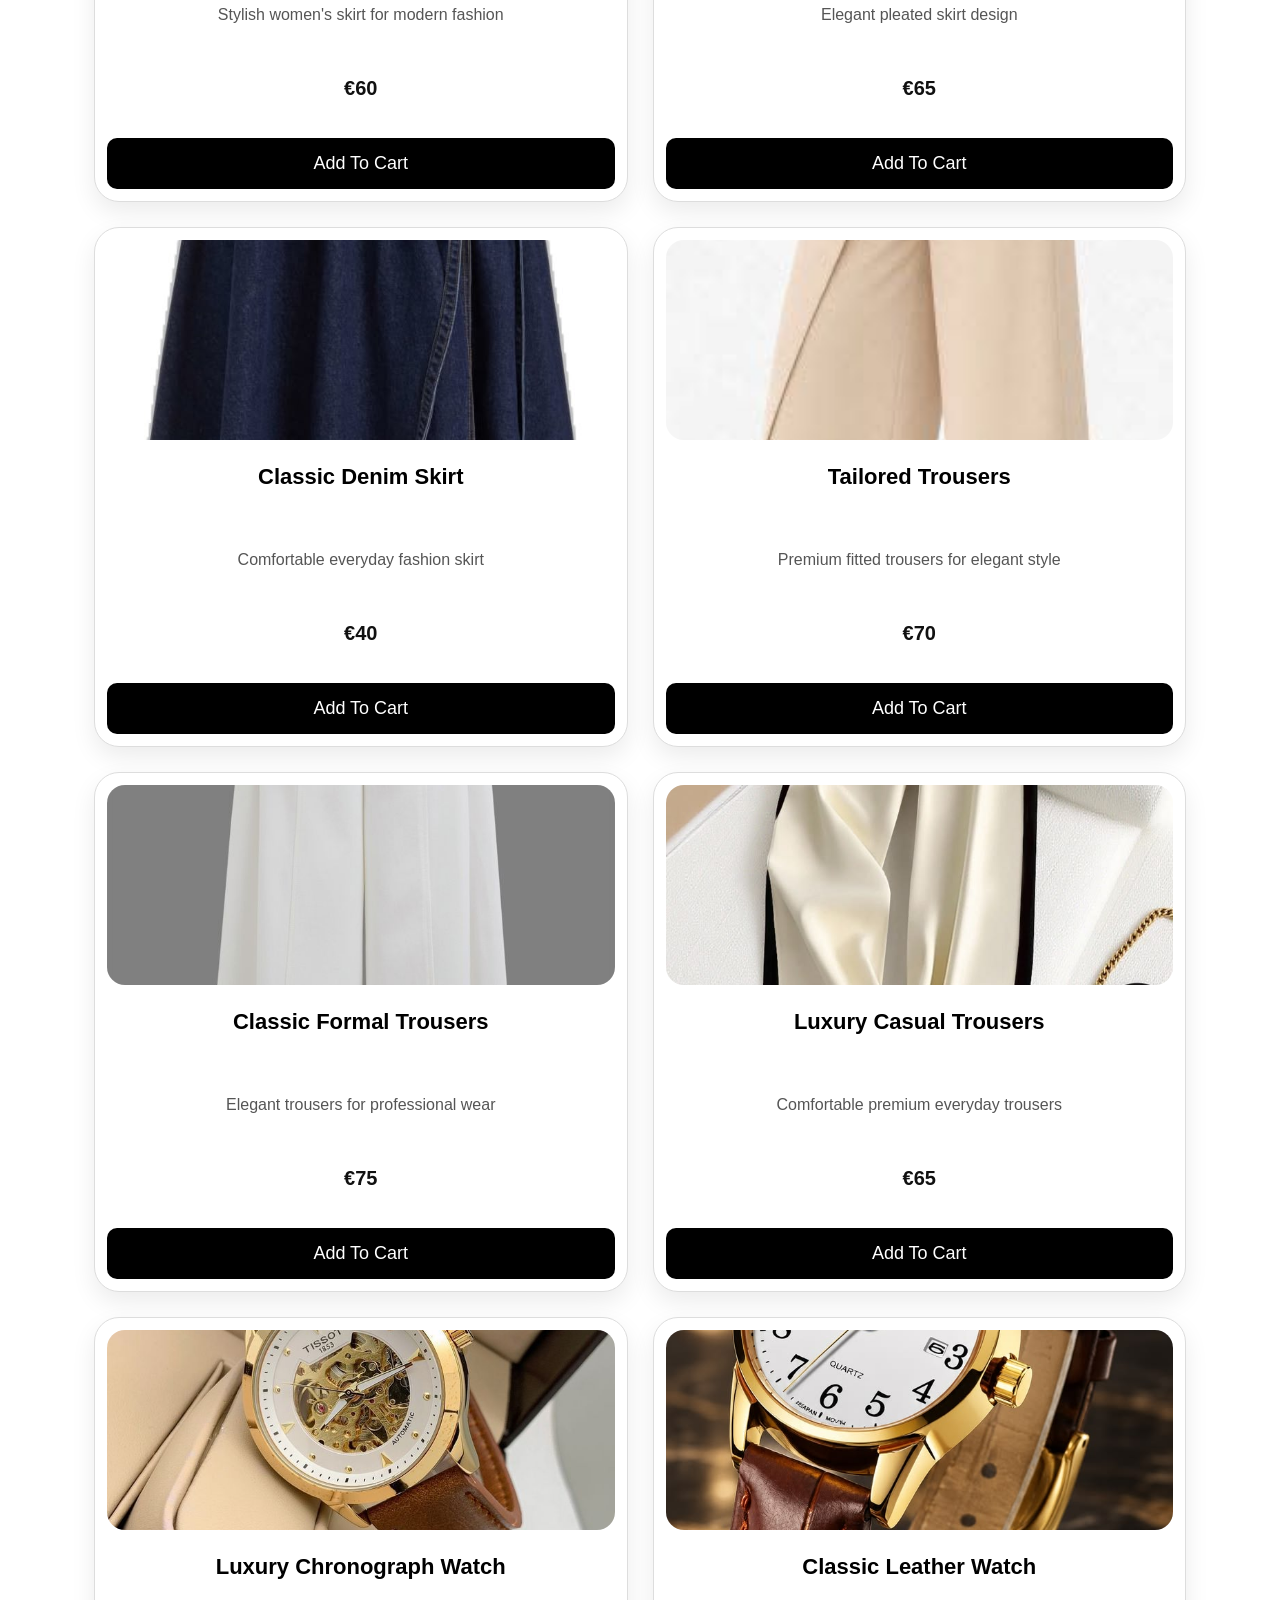
<file: shop.html>
<!DOCTYPE html>
<html>
<head>
    <title>VBOX Store</title>

    <link rel="stylesheet" href="css/style.css">
</head>

<body>

<header>
    <h1>VBOX STORE</h1>

    <nav>
        <a href="shop.html">Shop</a>
        <a href="cart.html">Cart</a>
    </nav>
</header>


<div class="container">

    <div class="categories">

        <button onclick="filterProducts('All')">
            All
        </button>

        <button onclick="filterProducts('Clothing')">
            Clothing
        </button>

        <button onclick="filterProducts('Sneakers')">
            Sneakers
        </button>

        <button onclick="filterProducts('Watches')">
            Watches
        </button>

        <button onclick="filterProducts('Bags')">
            Bags
        </button>

        <button onclick="filterProducts('Jewellery')">
            Jewellery
        </button>

      <div class="search-box">

<span class="search-icon">🔍</span>

<input
type="text"
id="searchInput"
placeholder="Search products..."
onkeyup="searchProducts()"
/>

</div>

    </div>


   <div id="products" class="products"></div>


<div style="text-align:center; margin:20px;">
    <a href="chat.html">
        <button>💬 Chat With VBOX Support</button>
    </a>
</div>


<script src="js/products.js"></script>
<script src="js/app.js"></script> 

</body>
</html>
</file>
<file: css/style.css>
* {
    box-sizing: border-box;
    margin: 0;
    padding: 0;
    font-family: Arial, sans-serif;
}

body {
    background: #ffffff;
    color: #111;
}

header {
    padding: 20px;
    text-align: center;
    border-bottom: 1px solid #ddd;
}

header h1 {
    font-size: 32px;
    font-weight: bold;
}

nav {
    margin-top: 15px;
}

nav a {
    text-decoration: none;
    color: black;
    margin: 0 10px;
}

.container {
    width: 90%;
    max-width: 1200px;
    margin: 30px auto;
}

.products {
    display: grid;
    grid-template-columns: repeat(auto-fit, minmax(220px, 1fr));
    gap: 20px;
}

.product-card {
    border: 1px solid #ddd;
    padding: 15px;
    border-radius: 10px;
    text-align: center;
}

.product-card img {
    width: 100%;
    height: 250px;
    object-fit: cover;
    border-radius: 8px;
}

.product-card h3 {
    margin: 15px 0 10px;
}

.price {
    font-size: 20px;
    font-weight: bold;
    margin-bottom: 15px;
}

button {
    background: black;
    color: white;
    border: none;
    padding: 12px 20px;
    border-radius: 5px;
    cursor: pointer;
}

button:hover {
    opacity: 0.8;
}

.cart-item {
    border-bottom: 1px solid #ddd;
    padding: 15px 0;
}

input {
    width: 100%;
    padding: 12px;
    margin: 8px 0;
    border: 1px solid #ccc;
    border-radius: 5px;
}

.cart-item {
    margin-bottom: 40px;
    padding: 30px;
    border-bottom: 1px solid #ccc;
}

.cart-item img {
    display: block;
    width: 260px;
    height: 260px;
    object-fit: cover;
    margin-bottom: 20px;
}

.cart-item h3 {
    font-size: 32px;
    margin: 15px 0;
}

.cart-item p {
    font-size: 24px;
    margin: 12px 0;
}

.cart-item button {
    display: block;
    margin-top: 15px;
}

#cartTotal {
    margin-top: 30px;
    padding: 30px;
    font-size: 34px;
    font-weight: bold;
    text-align: center;
    border-top: 2px solid #ddd;
}

button {
    padding: 18px 40px;
    background: black;
    color: white;
    border: none;
    border-radius: 12px;
    font-size: 22px;
    cursor: pointer;
}

button:hover {
    opacity: 0.8;
}

.quantity-box {
    display: flex;
    align-items: center;
    gap: 15px;
    margin: 15px 0;
}

.quantity-box button {
    width: 45px;
    height: 40px;
    font-size: 22px;
}

.quantity-number {
    font-size: 20px;
    font-weight: bold;
}

.quantity-box {
    display: flex;
    align-items: center;
    gap: 15px;
    margin-top: 15px;
}

.quantity-box button {
    width: 50px;
    height: 40px;
    font-size: 24px;
    border-radius: 8px;
}

.quantity-number {
    font-size: 22px;
    font-weight: bold;
}

.cart-item button {
    margin-top: 10px;
}

.quantity-box {
    margin-bottom: 10px;
}

/* CHECKOUT DESIGN */

.checkout-container {
    padding: 20px;
    max-width: 600px;
    margin: auto;
}

.checkout-item {
    background: #f8f8f8;
    padding: 15px;
    margin-bottom: 15px;
    border-radius: 15px;
}

.checkout-item img {
    width: 120px;
    height: 120px;
    object-fit: cover;
    border-radius: 10px;
}

.checkout-item h3 {
    margin: 10px 0;
    font-size: 24px;
}

.checkout-item p {
    font-size: 18px;
    margin: 5px 0;
}

#checkoutTotal {
    background: black;
    color: white;
    padding: 15px;
    border-radius: 10px;
    margin: 20px 0;
}

.checkout-container input,
.checkout-container textarea,
.checkout-container select {
    width: 100%;
    padding: 15px;
    margin: 10px 0;
    border-radius: 10px;
    border: 1px solid #ccc;
    font-size: 16px;
}

.checkout-container button {
    width: 100%;
    padding: 16px;
    background: black;
    color: white;
    border: none;
    border-radius: 12px;
    font-size: 20px;
    cursor: pointer;
}

.single-product img {
    width: 100%;
    max-width: 600px;
    height: auto;
    object-fit: contain;
    border-radius: 15px;
    margin: 20px auto;
    display: block;
}

.single-product {
    text-align: center;
    padding: 20px;
}

.single-product h1 {
    font-size: 32px;
    margin-top: 15px;
}

.single-product p {
    font-size: 18px;
}

.products {
    display: grid;
    grid-template-columns: repeat(3, 1fr);
    gap: 25px;
    padding: 20px;
}

.product-card {
    border: 1px solid #ddd;
    border-radius: 15px;
    padding: 15px;
    text-align: center;
    background: white;
}

.product-card img {
    width: 100%;
    height: 250px;
    object-fit: cover;
    border-radius: 12px;
}

.product-card h3 {
    font-size: 22px;
}

.product-card .price {
    font-size: 20px;
    font-weight: bold;
}


/* Mobile view */
@media (max-width: 768px) {
    .products {
        grid-template-columns: repeat(2, 1fr);
    }
}

.product-card a {
    text-decoration: none;
    color: black;
}

.product-card button {
    width: 90%;
    padding: 15px;
    font-size: 18px;
    white-space: nowrap;
    border-radius: 10px;
}

.product-card img {
    width: 100%;
    height: 220px;
    object-fit: cover;
}

.product-card {
    display: flex;
    flex-direction: column;
    justify-content: space-between;
    min-height: 520px;
}

.product-card h3 {
    min-height: 60px;
}

.product-card p {
    min-height: 55px;
}

.categories {
    display: flex;
    flex-wrap: wrap;
    gap: 10px;
    justify-content: center;
    margin: 20px 0;
}

.categories button {
    padding: 10px 18px;
    border-radius: 25px;
    border: none;
    background: black;
    color: white;
    font-size: 16px;
    cursor: pointer;
}

.categories button:hover {
    background: #333;
}

.search-box {
    display: flex;
    justify-content: center;
    margin: 30px 0;
}

#searchInput {
    width: 80%;
    max-width: 400px;
    padding: 15px 20px;
    font-size: 18px;
    border: 2px solid #ddd;
    border-radius: 30px;
    outline: none;
}

#searchInput:focus {
    border-color: black;
}

.search-box {
    display: flex;
    align-items: center;
    width: 70%;
    margin: 30px auto;
    border: 2px solid #ddd;
    border-radius: 35px;
    padding: 12px 20px;
    background: white;
}

.search-icon {
    font-size: 22px;
    margin-right: 15px;
}

.search-box input {
    border: none;
    outline: none;
    width: 100%;
    font-size: 18px;
    background: transparent;
}

.search-box input {
    border: none !important;
    outline: none !important;
    box-shadow: none !important;
    background: transparent;
}

/* VBOX PREMIUM STORE DESIGN */

body {
    font-family: Arial, sans-serif;
    background: #ffffff;
    color: #111;
}

/* Header */
h1 {
    font-size: 45px;
    font-weight: 900;
    text-align: center;
    letter-spacing: 2px;
    margin-top: 30px;
}

/* Navigation */
nav {
    text-align: center;
    margin: 20px 0;
}

nav a {
    text-decoration: none;
    color: #111;
    font-size: 22px;
    margin: 0 20px;
    font-weight: 600;
}

/* Category buttons */
button {
    background: #000;
    color: white;
    border: none;
    padding: 15px 30px;
    border-radius: 30px;
    font-size: 18px;
    cursor: pointer;
    transition: 0.3s;
}

button:hover {
    transform: scale(1.05);
    background: #333;
}

/* Product grid */
.products {
    display: grid;
    grid-template-columns: repeat(2, 1fr);
    gap: 25px;
    padding: 30px;
}

/* Product card */
.product-card {
    border: 1px solid #ddd;
    border-radius: 25px;
    padding: 20px;
    background: white;
    text-align: center;
    box-shadow: 0 10px 25px rgba(0,0,0,0.08);
    transition: 0.3s;
}

.product-card:hover {
    transform: translateY(-8px);
}

/* Product image */
.product-card img {
    width: 100%;
    height: 260px;
    object-fit: cover;
    border-radius: 20px;
}

/* Product name */
.product-card h2,
.product-card h3 {
    font-size: 28px;
    font-weight: 800;
}

/* Price */
.price {
    font-size: 24px;
    font-weight: bold;
}

/* Search box */
.search-box input {
    width: 80%;
    padding: 18px;
    border-radius: 40px;
    border: 2px solid #ddd;
    font-size: 20px;
}

/* Mobile improvement */
@media(max-width:600px){

.products {
    grid-template-columns: repeat(2, 1fr);
    padding:15px;
    gap:15px;
}

.product-card {
    padding:15px;
}

.product-card img {
    height:220px;
}

h1 {
    font-size:35px;
}

}

/* VBOX Product Card Upgrade */

.product-card {
    border-radius: 22px;
    overflow: hidden;
    padding: 12px;
}

.product-card img {
    height: 230px;
    border-radius: 18px;
    object-fit: cover;
}

.product-card h2,
.product-card h3 {
    margin: 15px 5px 10px;
    font-size: 24px;
}

.product-card p {
    font-size: 17px;
    color: #555;
}

/* Add a smooth app feel */
.product-card,
button,
.search-box {
    transition: all 0.3s ease;
}

/* VBOX App Style Product Cards */

.product-card {
    padding: 12px;
    border-radius: 25px;
}

.product-card img {
    height: 200px;
    width: 100%;
    object-fit: cover;
    border-radius: 18px;
}

.product-card h2,
.product-card h3 {
    font-size: 22px;
    margin-top: 12px;
}

.product-card p {
    font-size: 16px;
    margin: 8px 0;
}

.product-card button {
    width: 100%;
    margin-top: 15px;
}

/* Increase cart size only */

.cart-item img {
    width: 170px !important;
    height: 170px !important;
}

.cart-item h3 {
    font-size: 22px !important;
}

.cart-item p {
    font-size: 17px !important;
}

.quantity-box button {
    width: 45px !important;
    height: 35px !important;
}

/* VBOX Support Chat */

.chat-container {
    width: 90%;
    max-width: 600px;
    margin: 40px auto;
    padding: 25px;
    text-align: center;
}

.chat-container h2 {
    font-size: 32px;
    margin-bottom: 15px;
}

.support-text {
    font-size: 18px;
    margin-bottom: 25px;
}

#messages {
    min-height: 150px;
    margin-bottom: 20px;
}

#messageInput {
    width: 90%;
    height: 120px;
    font-size: 16px;
    padding: 15px;
}

.chat-container button {
    padding: 15px 35px;
    font-size: 18px;
    border-radius: 25px;
}
</file>
